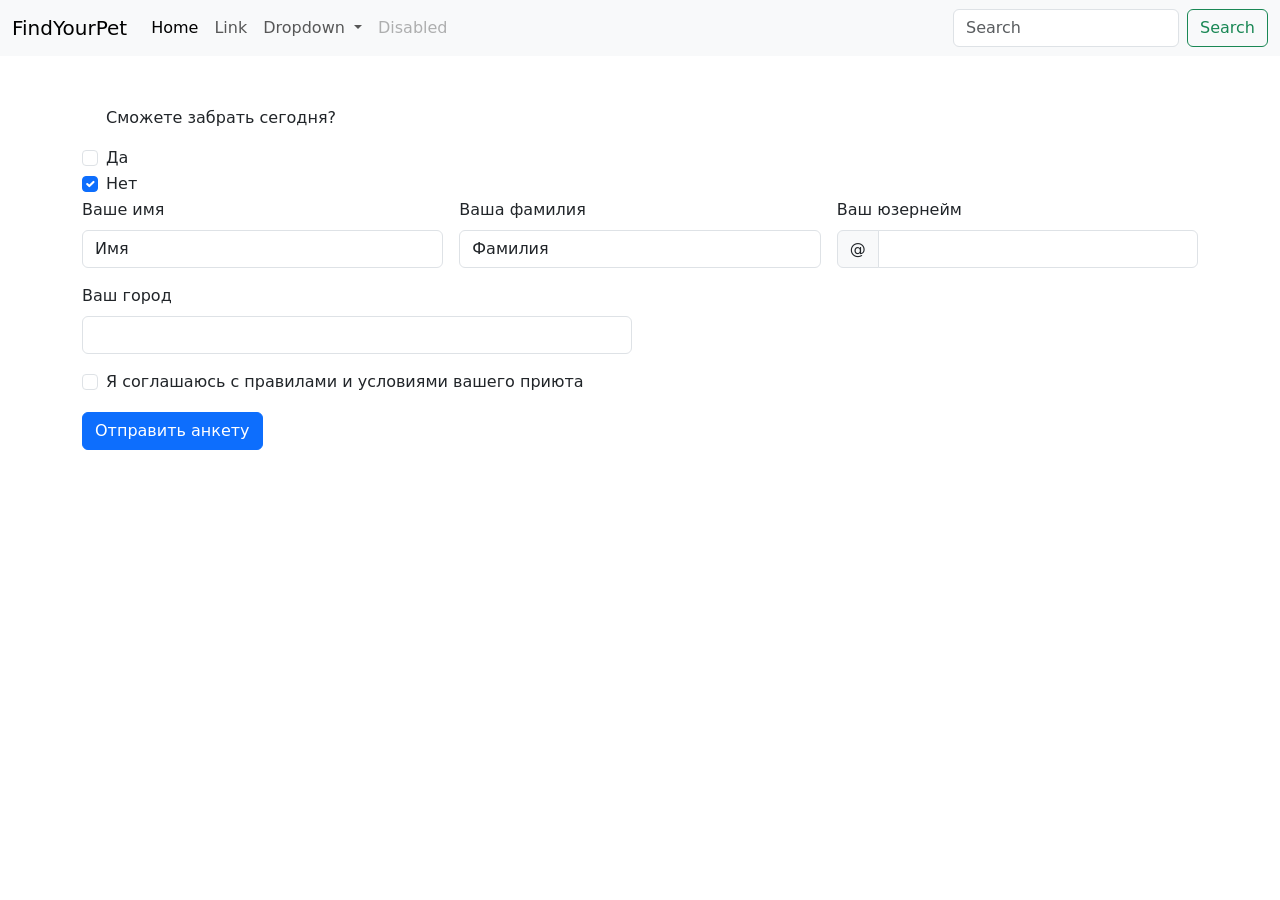
<file: index2.html>
<!DOCTYPE html>
<html lang="en">
<head>
    <meta charset="UTF-8">
    <meta name="viewport" content="width=device-width, initial-scale=1.0">
    <title>Document</title>
    <link href="https://cdn.jsdelivr.net/npm/bootstrap@5.3.8/dist/css/bootstrap.min.css" rel="stylesheet" integrity="sha384-sRIl4kxILFvY47J16cr9ZwB07vP4J8+LH7qKQnuqkuIAvNWLzeN8tE5YBujZqJLB" crossorigin="anonymous">
<link rel="stylesheet" type="text/css" href="style2.css">
</head>
<body>
    
    <script src="https://cdn.jsdelivr.net/npm/bootstrap@5.3.8/dist/js/bootstrap.bundle.min.js" integrity="sha384-FKyoEForCGlyvwx9Hj09JcYn3nv7wiPVlz7YYwJrWVcXK/BmnVDxM+D2scQbITxI" crossorigin="anonymous"></script>
    <nav class="navbar navbar-expand-lg navbar-light bg-light">
        <div class="container-fluid">
          <a class="navbar-brand" href="#">FindYourPet</a>
          <button class="navbar-toggler" type="button" data-bs-toggle="collapse" data-bs-target="#navbarSupportedContent" aria-controls="navbarSupportedContent" aria-expanded="false" aria-label="Toggle navigation">
            <span class="navbar-toggler-icon"></span>
          </button>
          <div class="collapse navbar-collapse" id="navbarSupportedContent">
            <ul class="navbar-nav me-auto mb-2 mb-lg-0">
              <li class="nav-item">
                <a class="nav-link active" aria-current="page" href="#">Home</a>
              </li>
              <li class="nav-item">
                <a class="nav-link" href="#">Link</a>
              </li>
              <li class="nav-item dropdown">
                <a class="nav-link dropdown-toggle" href="#" id="navbarDropdown" role="button" data-bs-toggle="dropdown" aria-expanded="false">
                  Dropdown
                </a>
                <ul class="dropdown-menu" aria-labelledby="navbarDropdown">
                  <li><a class="dropdown-item" href="#">Action</a></li>
                  <li><a class="dropdown-item" href="#">Another action</a></li>
                  <li><hr class="dropdown-divider"></li>
                  <li><a class="dropdown-item" href="#">Something else here</a></li>
                </ul>
              </li>
              <li class="nav-item">
                <a class="nav-link disabled" href="#" tabindex="-1" aria-disabled="true">Disabled</a>
              </li>
            </ul>
            <form class="d-flex">
              <input class="form-control me-2" type="search" placeholder="Search" aria-label="Search">
              <button class="btn btn-outline-success" type="submit">Search</button>
            </form>
          </div>
        </div>
      </nav>
      <section>
        <div class="container">
            <div class="form-check">
                <p>Сможете забрать сегодня?</p>
                <input class="form-check-input" type="checkbox" value="" id="flexCheckDefault">
                <label class="form-check-label" for="flexCheckDefault">
                  Да
                </label>
              </div>
              <div class="form-check">
                <input class="form-check-input" type="checkbox" value="" id="flexCheckChecked" checked>
                <label class="form-check-label" for="flexCheckChecked">
                  Нет
                </label>
              </div>
              <form class="row g-3 needs-validation" novalidate>
                <div class="col-md-4">
                  <label for="validationCustom01" class="form-label">Ваше имя</label>
                  <input type="text" class="form-control" id="validationCustom01" value="Имя" required>
                  <div class="valid-feedback">
                    Отлично
                  </div>
                </div>
                <div class="col-md-4">
                  <label for="validationCustom02" class="form-label">Ваша фамилия</label>
                  <input type="text" class="form-control" id="validationCustom02" value="Фамилия" required>
                  <div class="valid-feedback">
                    Отлично
                  </div>
                </div>
                <div class="col-md-4">
                  <label for="validationCustomUsername" class="form-label">Ваш юзернейм</label>
                  <div class="input-group has-validation">
                    <span class="input-group-text" id="inputGroupPrepend">@</span>
                    <input type="text" class="form-control" id="validationCustomUsername" aria-describedby="inputGroupPrepend" required>
                    <div class="invalid-feedback">
                      Выберите профиль
                    </div>
                  </div>
                </div>
                <div class="col-md-6">
                  <label for="validationCustom03" class="form-label">Ваш город</label>
                  <input type="text" class="form-control" id="validationCustom03" required>
                  <div class="invalid-feedback">
                   Пожалуйста, напишите настоящий город
                  </div>
                </div>
                <div class="col-12">
                  <div class="form-check">
                    <input class="form-check-input" type="checkbox" value="" id="invalidCheck" required>
                    <label class="form-check-label" for="invalidCheck">
                      Я соглашаюсь с правилами и условиями вашего приюта
                    </label>
                    <div class="invalid-feedback">
                      Согласитесь перед продолжением
                    </div>
                  </div>
                </div>
                <div class="col-12">
                  <button class="btn btn-primary" type="submit">Отправить анкету</button>
                </div>
              </form>
        </div>
      </section>
</body>
</file>
<file: style2.css>
.container
{
    padding-top: 50px;
    padding-bottom: 50px;
}
</file>
